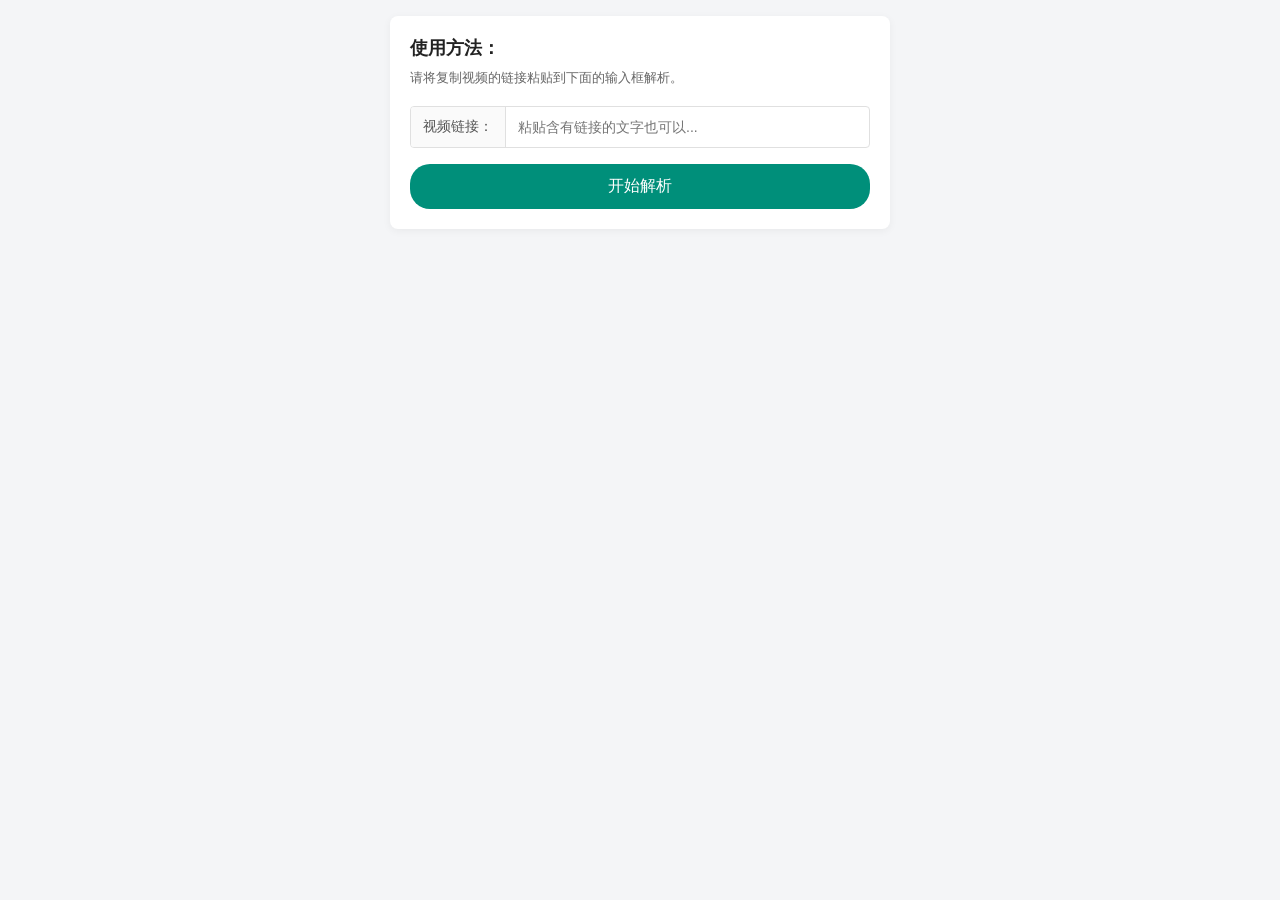
<file: dy_parser.html>
<!DOCTYPE html>
<html lang="zh-CN">
<head>
  <meta charset="UTF-8">
  <meta name="viewport" content="width=device-width, initial-scale=1.0, maximum-scale=1.0, user-scalable=no">
  <title>短视频 - 解析去水印</title>
  <style>
    * { box-sizing: border-box; margin: 0; padding: 0; }
    body { background-color: #f4f5f7; font-family: -apple-system, BlinkMacSystemFont, "Segoe UI", Roboto, "Helvetica Neue", Arial, sans-serif; color: #333; padding: 16px; }
    
    /* 页面主卡片 */
    .container { max-width: 500px; margin: 0 auto; }
    .card { background: #fff; border-radius: 8px; padding: 20px; box-shadow: 0 2px 8px rgba(0,0,0,0.05); }
    .header-title { font-size: 18px; font-weight: bold; margin-bottom: 8px; color: #222; }
    .sub-tip { font-size: 13px; color: #666; margin-bottom: 18px; line-height: 1.5; }

    /* 输入框组 */
    .input-group { display: flex; border: 1px solid #e0e0e0; border-radius: 4px; overflow: hidden; margin-bottom: 16px; background: #fff; }
    .input-label { display: flex; align-items: center; justify-content: center; min-width: 80px; padding: 0 12px; font-size: 14px; color: #555; background: #fafafa; border-right: 1px solid #e0e0e0; white-space: nowrap; }
    .input-group input { flex: 1; padding: 12px; border: none; outline: none; font-size: 14px; background: transparent; }

    /* 主按钮 */
    .btn-parse { width: 100%; padding: 12px; background-color: #008f7a; color: #fff; border: none; border-radius: 20px; font-size: 16px; font-weight: 500; cursor: pointer; transition: background 0.2s; }
    .btn-parse:hover { background-color: #007565; }
    .btn-parse:disabled { background-color: #a0d4ca; cursor: not-allowed; }

    /* 解析结果区域 */
    .result-box { margin-top: 20px; padding-top: 16px; border-top: 1px dashed #eee; display: none; }
    .result-item { margin-bottom: 14px; font-size: 14px; }
    .result-label { color: #666; font-weight: 500; margin-right: 8px; }
    
    /* 链接行与复制按钮 */
    .link-line { display: flex; align-items: center; gap: 8px; flex-wrap: wrap; margin-top: 6px; }
    .link-text { color: #1890ff; word-break: break-all; font-size: 13px; background: #f8fbff; padding: 6px 10px; border-radius: 4px; flex: 1; min-width: 200px; }
    .btn-copy { padding: 6px 12px; font-size: 12px; color: #008f7a; background: #e6f6f2; border: 1px solid #b2dfd5; border-radius: 4px; cursor: pointer; white-space: nowrap; transition: all 0.2s; }
    .btn-copy:hover { background: #d4eee8; }
    .btn-copy.copied { background: #008f7a; color: #fff; border-color: #008f7a; }
  </style>
</head>
<body>

<div class="container">
  <div class="card">
    <div class="header-title">使用方法：</div>
    <div class="sub-tip">请将复制视频的链接粘贴到下面的输入框解析。</div>

    <div class="input-group">
      <div class="input-label">视频链接：</div>
      <input type="text" id="videoUrl" placeholder="粘贴含有链接的文字也可以..." autocomplete="off">
    </div>

    <button class="btn-parse" id="parseBtn" onclick="startParse()">开始解析</button>

    <!-- 结果展示区域 -->
    <div class="result-box" id="resultBox">
      <div class="result-item" id="titleItem">
        <span class="result-label">标题：</span>
        <span id="videoTitle" style="color: #333;">正在获取...</span>
      </div>
      
      <div class="result-item">
        <div class="result-label">无水印视频链接：</div>
        <div class="link-line">
          <span class="link-text" id="videoLink">等待解析...</span>
          <button class="btn-copy" id="copyBtn" onclick="copyLink()">复制链接</button>
        </div>
      </div>
    </div>
  </div>
</div>

<script>
  // ⚠️ 这是你本地运行的 Flask 后端地址
  // 如果你以后把后端部署到了服务器上，把这里改成你的服务器域名或 IP
  const BACKEND_API = "https://disciplines-gave-plan-terminal.trycloudflare.com/api/parse";

  async function startParse() {
    let input = document.getElementById('videoUrl').value.trim();
    const btn = document.getElementById('parseBtn');
    const resultBox = document.getElementById('resultBox');
    const titleEl = document.getElementById('videoTitle');
    const linkEl = document.getElementById('videoLink');
    const copyBtn = document.getElementById('copyBtn');

    if (!input) {
      alert('请输入或粘贴抖音分享链接');
      return;
    }

    // 提取纯链接
    const urlMatch = input.match(/(https?:\/\/[^\s]+)/);
    if (urlMatch) {
      input = urlMatch[0];
    } else {
      alert('未找到有效链接，请检查输入内容');
      return;
    }

    btn.disabled = true;
    btn.textContent = '解析中...';
    resultBox.style.display = 'none';

    try {
      console.log("正在请求本地后端：", BACKEND_API);
      
      // 发送 POST 请求到你写的 Python 后端
      const response = await fetch(BACKEND_API, {
        method: 'POST',
        headers: {
          'Content-Type': 'application/json'
        },
        body: JSON.stringify({ url: input })
      });

      // 如果 HTTP 状态码不是 200，抛出错误
      if (!response.ok) {
        throw new Error(`后端服务响应异常，状态码: ${response.status}`);
      }

      const resData = await response.json();
      console.log("后端返回数据：", resData);

      // 判断后端返回的 success 字段
      if (!resData.success) {
        throw new Error(resData.msg || "解析失败");
      }

      // 渲染结果（这里的字段名要和 Python 后端返回的对应）
      titleEl.textContent = resData.title || '无标题';
      linkEl.textContent = resData.videoUrl;
      linkEl.href = resData.videoUrl;
      linkEl.target = '_blank';
      linkEl.style.textDecoration = 'underline';
      
      copyBtn.textContent = '复制链接';
      copyBtn.classList.remove('copied');
      resultBox.style.display = 'block';

    } catch (err) {
      alert("解析出错：" + err.message);
      console.error("详细错误：", err);
    } finally {
      btn.disabled = false;
      btn.textContent = '开始解析';
    }
  }

  // 复制功能
  function copyLink() {
    const linkText = document.getElementById('videoLink').textContent;
    const copyBtn = document.getElementById('copyBtn');
    if (!linkText || linkText === '等待解析...') return;

    if (navigator.clipboard && window.isSecureContext) {
      navigator.clipboard.writeText(linkText).then(() => {
        showCopied(copyBtn);
      }).catch(() => {
        fallbackCopy(linkText, copyBtn);
      });
    } else {
      fallbackCopy(linkText, copyBtn);
    }
  }

  function fallbackCopy(text, btn) {
    const textArea = document.createElement('textarea');
    textArea.value = text;
    textArea.style.position = 'fixed';
    textArea.style.opacity = '0';
    document.body.appendChild(textArea);
    textArea.select();
    try {
      document.execCommand('copy');
      showCopied(btn);
    } catch (err) {
      alert('复制失败');
    }
    document.body.removeChild(textArea);
  }

  function showCopied(btn) {
    btn.textContent = '复制成功';
    btn.classList.add('copied');
    setTimeout(() => {
      btn.textContent = '复制链接';
      btn.classList.remove('copied');
    }, 2000);
  }
</script>

</body>
</html>
</file>
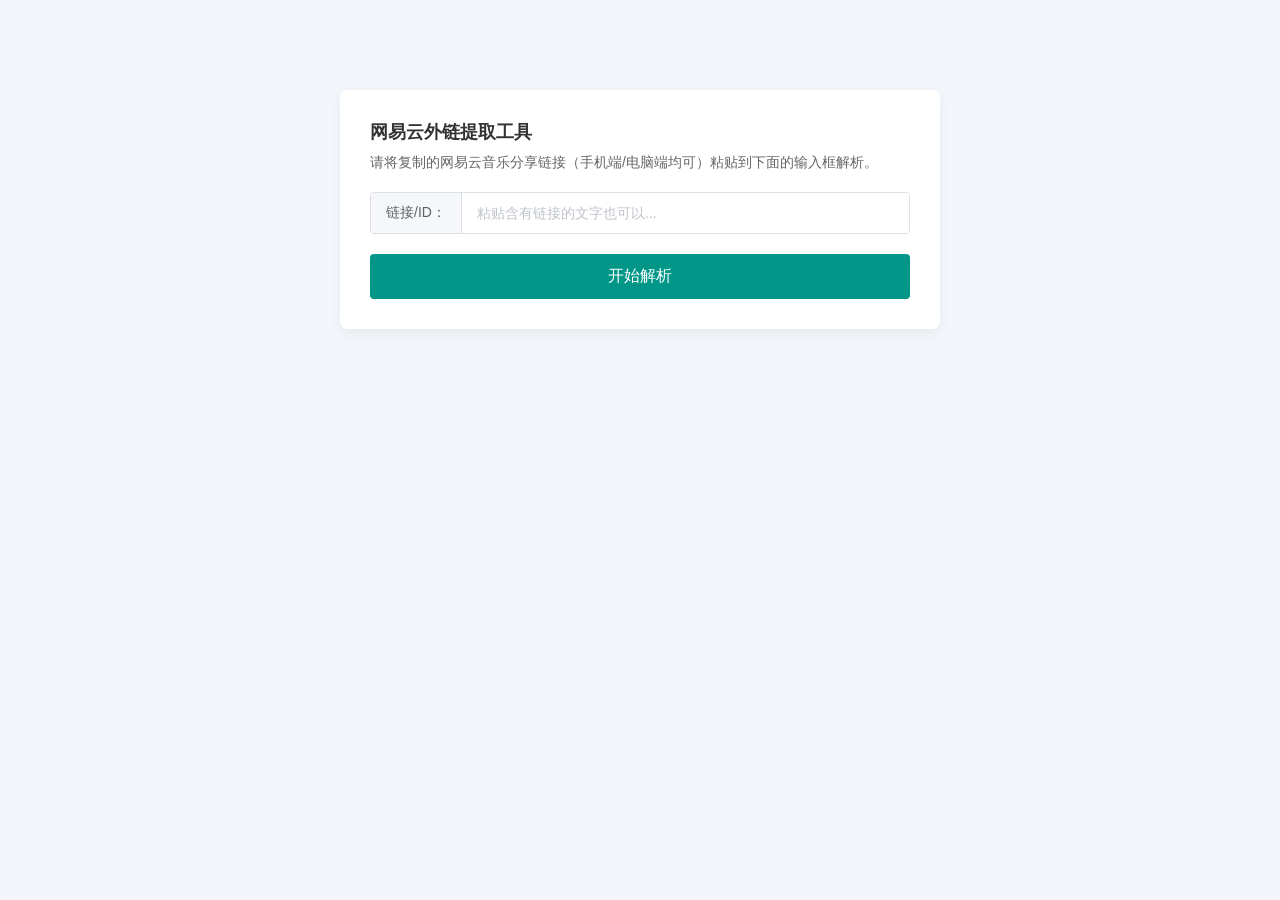
<file: music.html>
<!DOCTYPE html>
<html lang="zh-CN">
<head>
    <meta charset="UTF-8">
    <meta name="viewport" content="width=device-width, initial-scale=1.0">
    <title>网易云音乐外链解析</title>
    <style>
        * {
            box-sizing: border-box;
            margin: 0;
            padding: 0;
            font-family: -apple-system, BlinkMacSystemFont, "Segoe UI", Roboto, "Helvetica Neue", Arial, sans-serif;
        }

        body {
            background-color: #f2f5f9;
            display: flex;
            justify-content: center;
            padding-top: 10vh;
            min-height: 100vh;
        }

        .container {
            background-color: #ffffff;
            width: 600px;
            max-width: 90%;
            padding: 30px;
            border-radius: 8px;
            box-shadow: 0 4px 12px rgba(0, 0, 0, 0.05);
            height: fit-content;
        }

        .header {
            margin-bottom: 20px;
        }

        .header h2 {
            font-size: 18px;
            color: #333;
            margin-bottom: 10px;
        }

        .header p {
            font-size: 14px;
            color: #666;
        }

        .input-group {
            display: flex;
            border: 1px solid #dcdfe6;
            border-radius: 4px;
            overflow: hidden;
            margin-bottom: 20px;
        }

        .input-group span {
            background-color: #f5f7fa;
            padding: 0 15px;
            display: flex;
            align-items: center;
            border-right: 1px solid #dcdfe6;
            color: #606266;
            font-size: 14px;
            white-space: nowrap;
        }

        .input-group input {
            flex: 1;
            border: none;
            padding: 12px 15px;
            font-size: 14px;
            outline: none;
            color: #333;
        }

        .input-group input::placeholder {
            color: #c0c4cc;
        }

        .btn {
            width: 100%;
            background-color: #009688; /* 类似图片中的绿色 */
            color: white;
            border: none;
            padding: 12px;
            font-size: 16px;
            border-radius: 4px;
            cursor: pointer;
            transition: background-color 0.3s;
        }

        .btn:hover {
            background-color: #00796b;
        }

        /* 结果展示区样式 */
        .result-box {
            margin-top: 20px;
            padding: 15px;
            background-color: #f8f9fa;
            border: 1px solid #e9ecef;
            border-radius: 4px;
            display: none; /* 默认隐藏 */
            word-break: break-all;
        }

        .result-box.error {
            background-color: #fef0f0;
            border-color: #fde2e2;
            color: #f56c6c;
        }

        .result-box.success {
            display: block;
        }

        .result-title {
            font-size: 14px;
            font-weight: bold;
            margin-bottom: 10px;
            color: #333;
        }

        .link-text {
            color: #009688;
            text-decoration: none;
            font-size: 14px;
            display: block;
            margin-bottom: 15px;
        }

        .link-text:hover {
            text-decoration: underline;
        }

        .action-row {
            display: flex;
            gap: 10px;
            margin-bottom: 15px;
        }

        .action-btn {
            padding: 6px 12px;
            font-size: 13px;
            border-radius: 3px;
            border: 1px solid #009688;
            background-color: transparent;
            color: #009688;
            cursor: pointer;
        }

        .action-btn:hover {
            background-color: #009688;
            color: white;
        }

        audio {
            width: 100%;
            height: 40px;
            outline: none;
        }

        .extracted-id {
            font-size: 13px;
            color: #909399;
            margin-bottom: 5px;
        }
    </style>
</head>
<body>

<div class="container">
    <div class="header">
        <h2>网易云外链提取工具</h2>
        <p>请将复制的网易云音乐分享链接（手机端/电脑端均可）粘贴到下面的输入框解析。</p>
    </div>

    <div class="input-group">
        <span>链接/ID：</span>
        <input type="text" id="urlInput" placeholder="粘贴含有链接的文字也可以...">
    </div>

    <button class="btn" onclick="parseMusic()">开始解析</button>

    <!-- 结果展示区域 -->
    <div id="resultBox" class="result-box">
        <div id="resultContent"></div>
    </div>
</div>

<script>
    function parseMusic() {
        const inputVal = document.getElementById('urlInput').value.trim();
        const resultBox = document.getElementById('resultBox');
        const resultContent = document.getElementById('resultContent');

        // 如果输入为空
        if (!inputVal) {
            resultBox.className = 'result-box success error';
            resultContent.innerHTML = '请输入有效的链接或 ID！';
            return;
        }

        // 正则表达式：匹配 "id=" 后面的数字，或者如果直接输入的是纯数字，也匹配
        // 适用于：
        // https://y.music.163.com/m/song?id=1399112638&...
        // https://music.163.com/#/song?id=1399112638
        // 1399112638
        const idRegex = /(?:id=)(\d+)/;
        const pureIdRegex = /^\d+$/;
        
        let songId = null;

        const match = inputVal.match(idRegex);
        if (match && match[1]) {
            songId = match[1];
        } else if (pureIdRegex.test(inputVal)) {
            songId = inputVal;
        }

        // 处理解析结果
        if (songId) {
            const outerUrl = `https://music.163.com/song/media/outer/url?id=${songId}`;
            
            resultBox.className = 'result-box success';
            resultContent.innerHTML = `
                <div class="extracted-id">成功提取歌曲 ID：${songId}</div>
                <div class="result-title">生成的直链地址：</div>
                <a href="${outerUrl}" target="_blank" class="link-text" id="finalLink">${outerUrl}</a>
                
                <div class="action-row">
                    <button class="action-btn" onclick="copyLink('${outerUrl}')">复制链接</button>
                    <button class="action-btn" onclick="window.open('${outerUrl}', '_blank')">直接下载</button>
                </div>
                
                <div class="result-title" style="font-size:13px; margin-bottom:5px; color:#666;">在线试听：</div>
                <audio controls src="${outerUrl}">
                    您的浏览器不支持 audio 元素。
                </audio>
            `;
        } else {
            // 没有匹配到 ID
            resultBox.className = 'result-box success error';
            resultContent.innerHTML = '未能识别出歌曲 ID，请检查粘贴的链接是否包含 <b>id=数字</b>，或者直接输入纯数字 ID。';
        }
    }

    // 复制链接功能
    function copyLink(text) {
        navigator.clipboard.writeText(text).then(() => {
            alert('直链已复制到剪贴板！');
        }).catch(err => {
            // 兼容旧版浏览器
            const textarea = document.createElement('textarea');
            textarea.value = text;
            document.body.appendChild(textarea);
            textarea.select();
            document.execCommand('copy');
            document.body.removeChild(textarea);
            alert('直链已复制到剪贴板！');
        });
    }

    // 支持回车键解析
    document.getElementById('urlInput').addEventListener('keypress', function (e) {
        if (e.key === 'Enter') {
            parseMusic();
        }
    });
</script>

</body>
</html>
</file>
